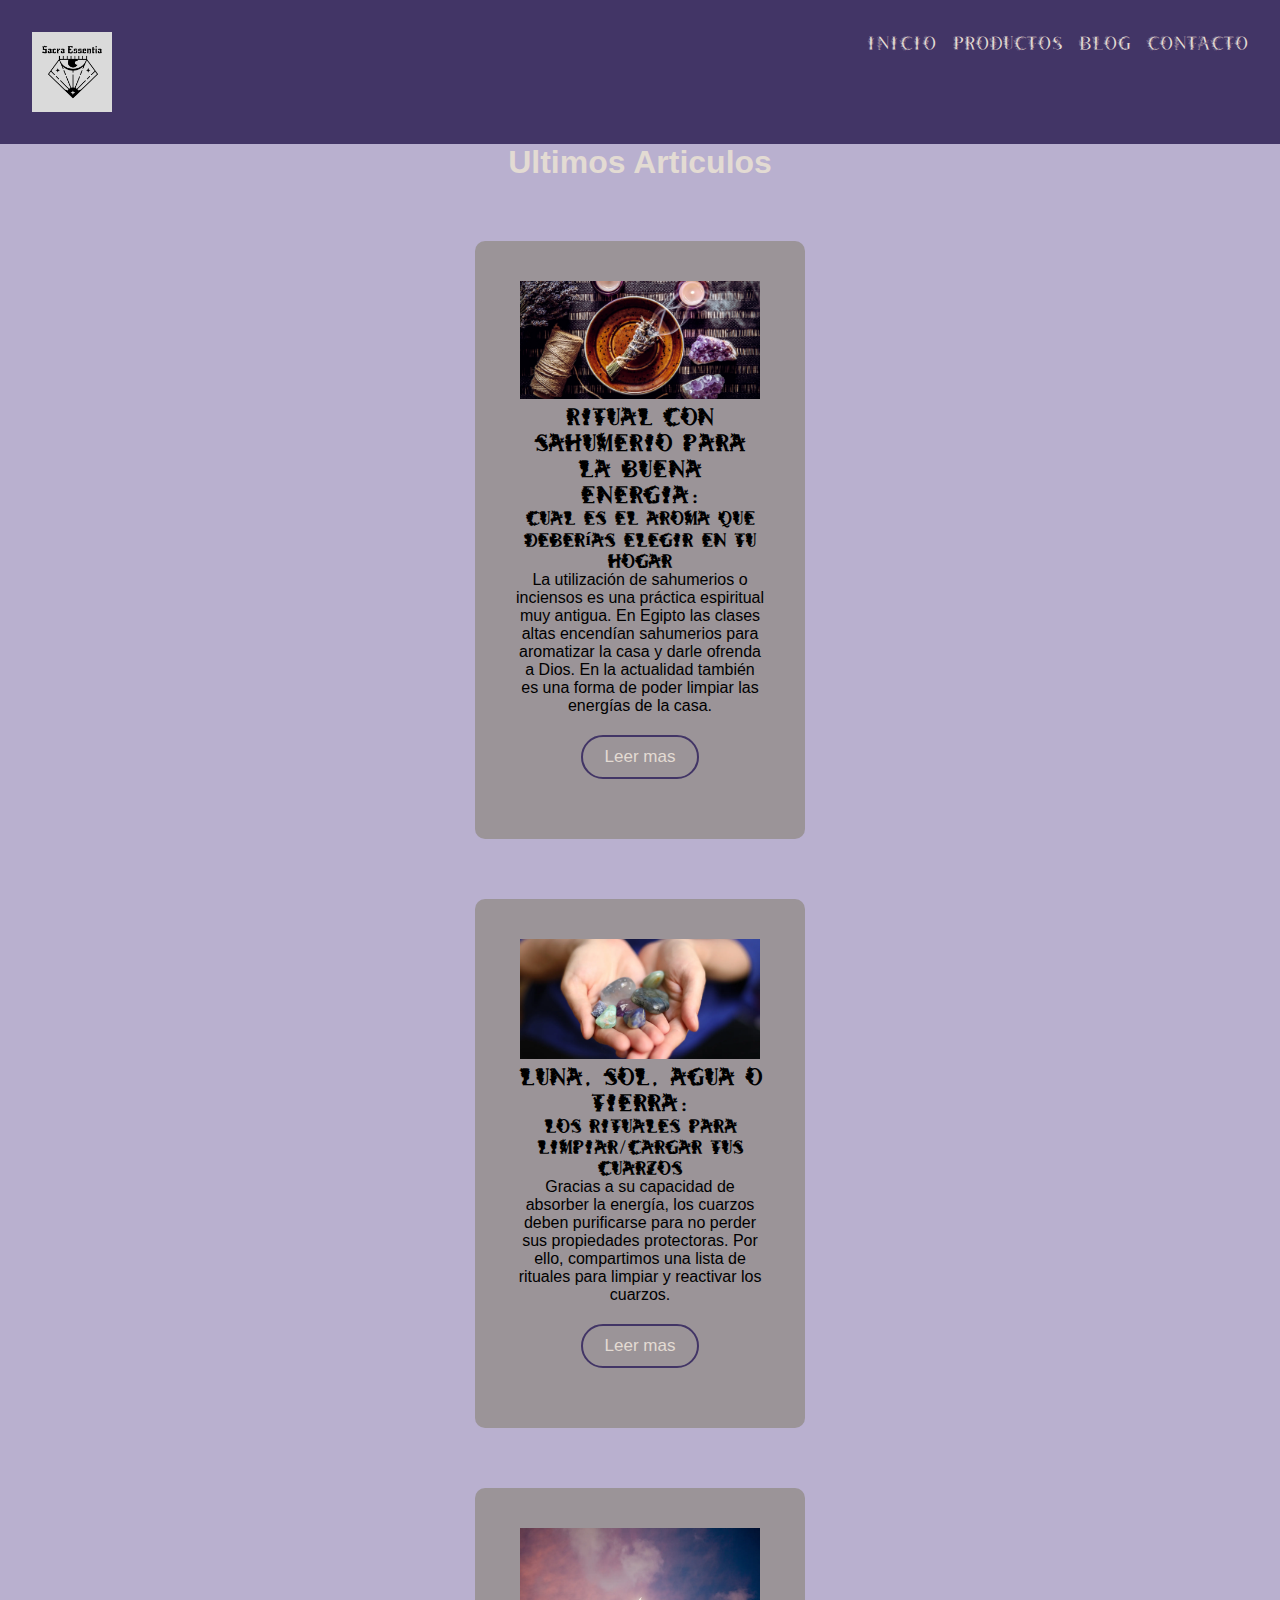
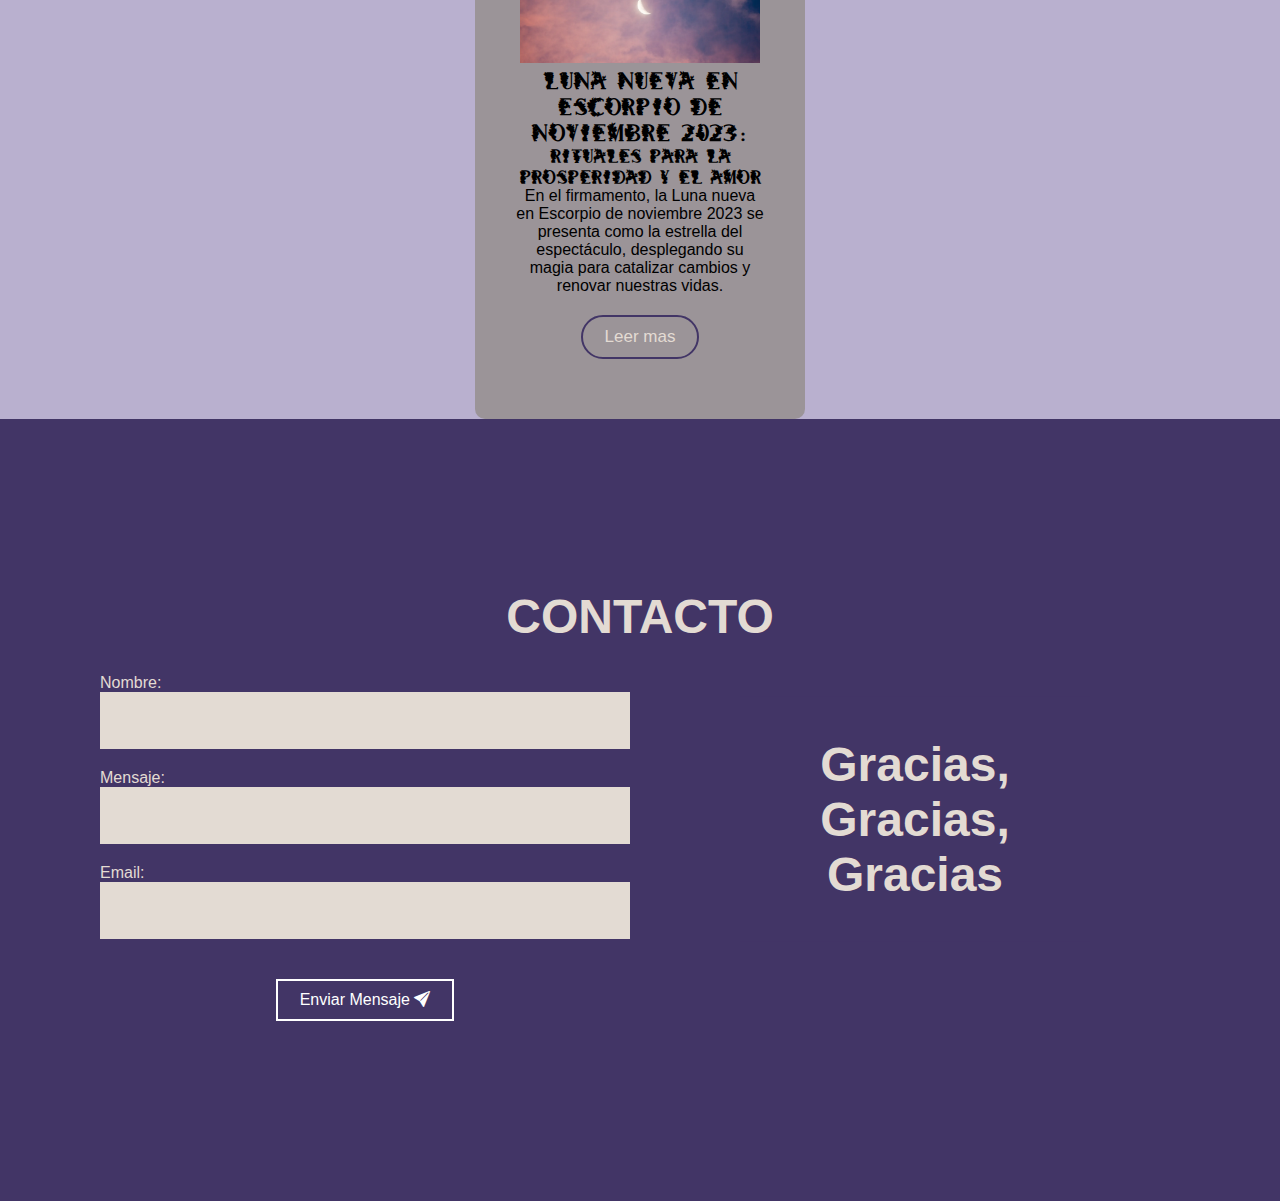
<file: index.html>
<!DOCTYPE html>
<html lang="en">
<head>
    <meta charset="UTF-8">
    <meta name="viewport" content="width=device-width, initial-scale=1.0">
    <title>Sacra Essentia</title>
    <link rel="stylesheet" href="https://cdn.jsdelivr.net/npm/bootstrap-icons@1.10.5/font/bootstrap-icons.css">
    <link rel="stylesheet" type="text/css" href="./css/estilos.css">
</head>
<body>
    <header>
        <img class="logo " src="./img/Logo SaEs.png">
        <button class="menu-abierto" id="abir"><i class="bi bi-list"></i></button>
		<nav class="nav" id="nav">
			<button class="menu-cerrado" id="cerrar"><i class="bi bi-x-square"></i></button>
            <ul class="nav-lista">
                <li><a href="index.html">Inicio</a></li>
                <li><a href="Productos.html">Productos</a></li>
                <li><a href="Blog.html">Blog</a></li>
                <li><a href="Contacto.html">Contacto</a></li>
            </ul>
        </nav>
    </header>
    <body>
		<section class="home" id="Home">
			<div class="container">
				<h1 class="subtitle">Ultimos Articulos</h1>
			<div class="container-table">
				<div class="card-container">
					<figure>
						<img class="image2" src="./img/Sahumerio.jpg" alt="">
					</figure>
					<div class="contenido">
					<h2>Ritual con sahumerio para la buena energia:</h2>
					<h3>cual es el aroma que deberías elegir en tu hogar</h3>
				    </div>
					<p>La utilización de sahumerios o inciensos es una práctica espiritual muy antigua. 
						En Egipto las clases altas encendían sahumerios para aromatizar la casa y darle ofrenda a Dios. 
						En la actualidad también es una forma de poder limpiar las energías de la casa.</p>
					<a class="bot" href="Blog.html">Leer mas</a>
				</div>
			</div>
				
			</div>
			<div class="container">
			<div class="container-table">
				<div class="card-container">
					<figure>
						<img class="image2" src="./img/Cuarzos.jpg" alt="">
					</figure>
					<div class="contenido">
					<h2>Luna, sol, agua o tierra:</h2>
					<h3>Los rituales para limpiar/cargar tus cuarzos</h3>
					</div>
					<p>Gracias a su capacidad de absorber la energía, 
					   los cuarzos deben purificarse para no perder sus propiedades protectoras. 
					   Por ello, compartimos una lista de rituales para limpiar y reactivar los cuarzos.</p>
					<a class="bot" href="#">Leer mas</a>
				</div>
			</div>
				
			</div>
			<div class="container">
			<div class="container-table">
				<div class="card-container">
					<figure>
						<img class="image2" src="./img/Luna Virgo.jpg" alt="">
					</figure>
					<div class="contenido">
					<h2>Luna nueva en Escorpio de noviembre 2023:</h2>
					<h3>Rituales para la prosperidad y el amor</h3>
					</div>
					<p>En el firmamento, la Luna nueva en Escorpio de noviembre 2023 se presenta como la estrella del espectáculo, 
						desplegando su magia para catalizar cambios y renovar nuestras vidas.</p>
					<a class="bot" href="#">Leer mas</a>
				</div>
			</div>
				
			</div>
		</section>

		<section class="contacto">
			<div class="contenido-seccion">
				<h2>CONTACTO</h2>
				<div class="fila">
					<div class="col">
						<form id="form">
							<div class="field">
								<label for="for_name">Nombre:</label>
								<input type="text" name="from_name" id="from_name">
							</div>
							<div class="field">
								<label for="message">Mensaje:</label>
								<input type="text" name="message" id="message">
							</div>
							<div class="field">
								<label for="email_id">Email:</label>
								<input type="text" name="email_id" id="email_id">
							</div>
							<button type="submit" id="button" value="Send Email">
								Enviar Mensaje <i class="bi bi-send-fill"></i>
								<span class="overlay"></span>
							</button>
						</form>
					</div>
					<div class="col">
						<div class="info">
							<h2>Gracias, Gracias, Gracias</h2>
						</div>
					</div>
				</div>
			</div>
		</section>
	</body>


    <script src="./js/funciones.js"></script>
</body>
</html>
</file>
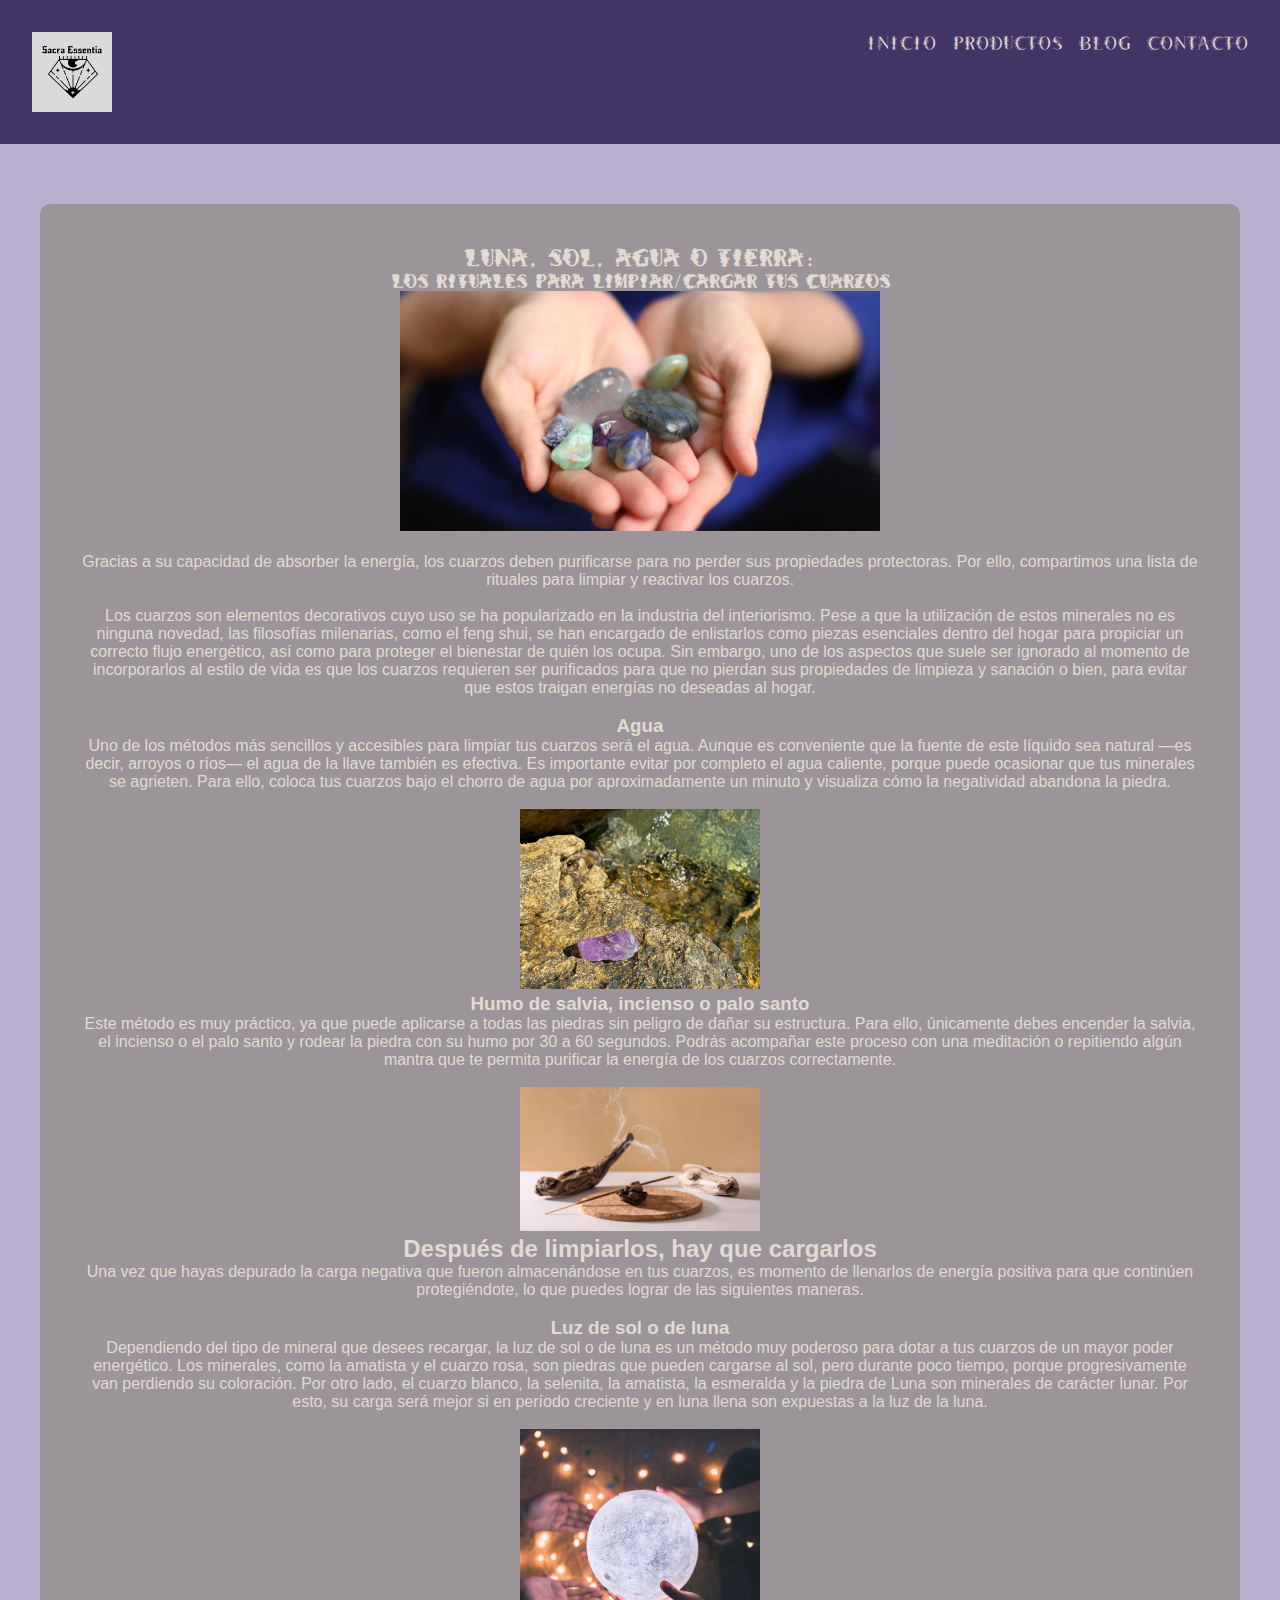
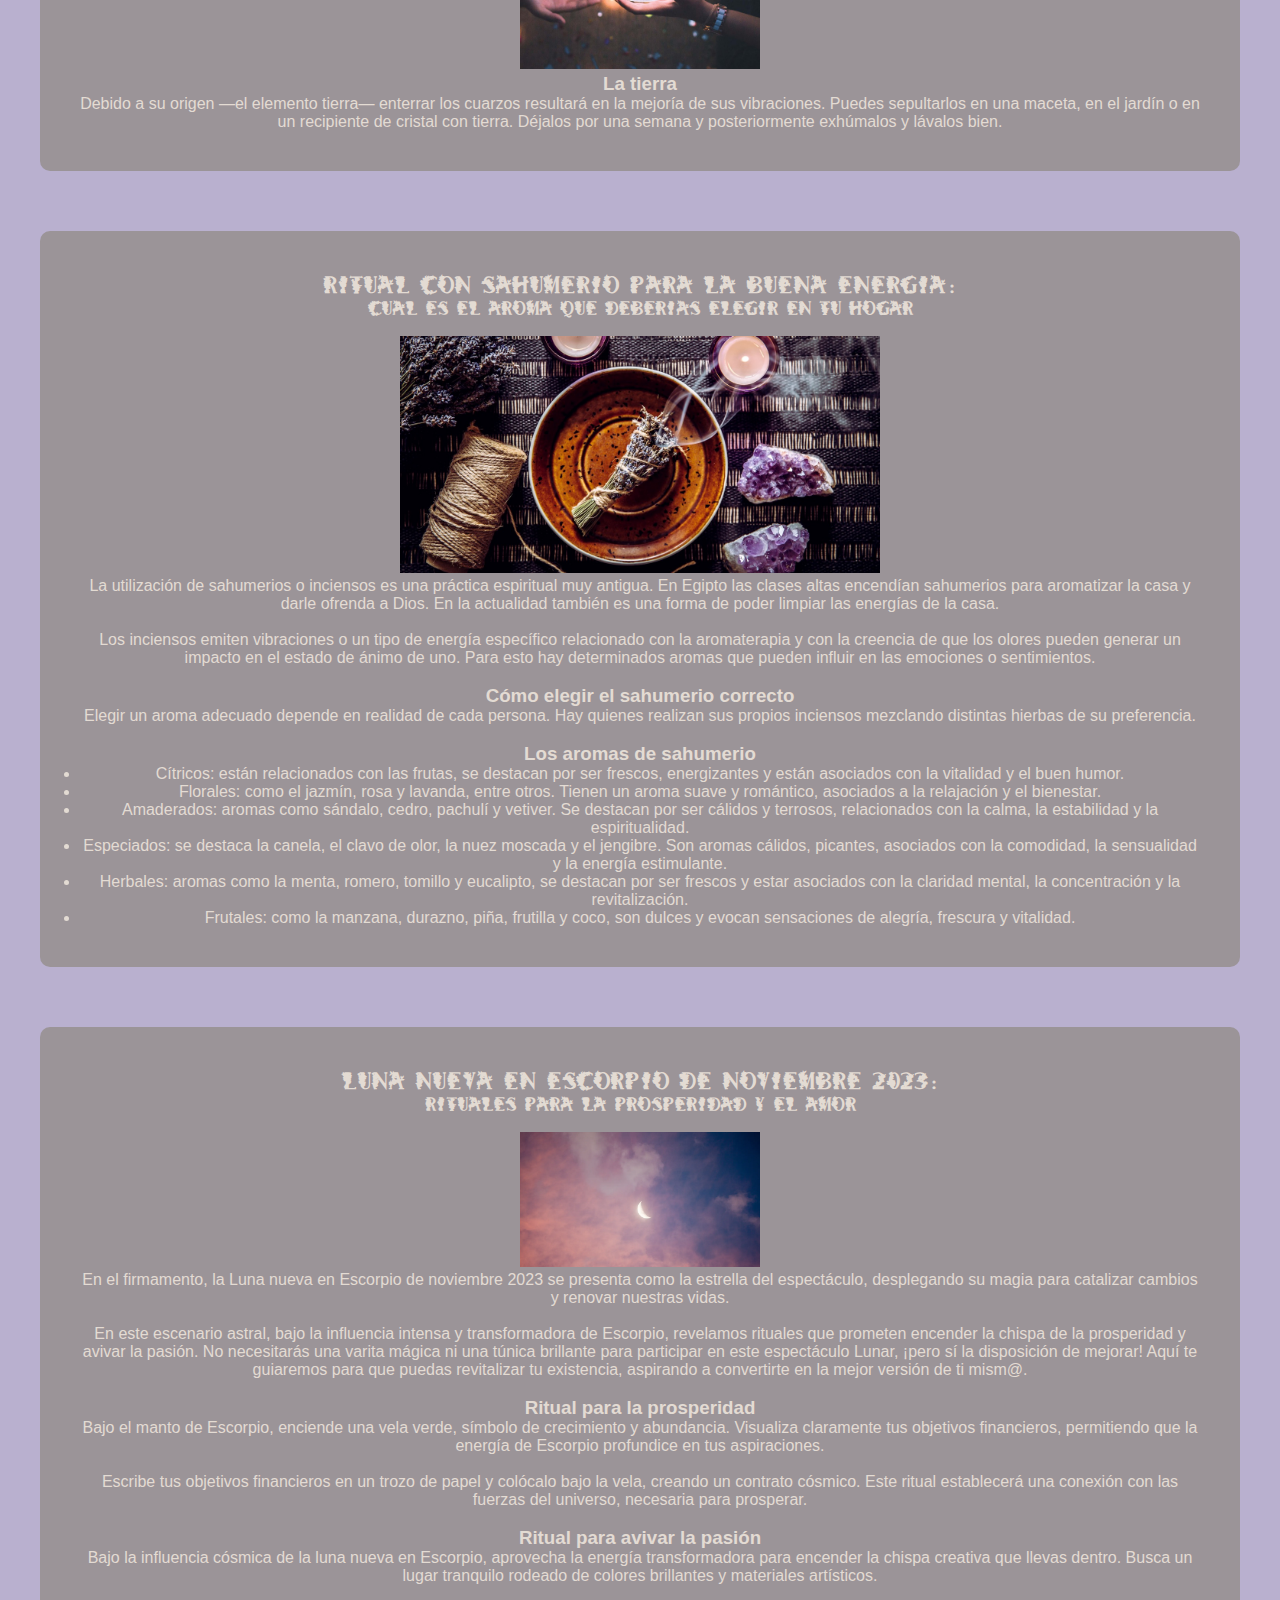
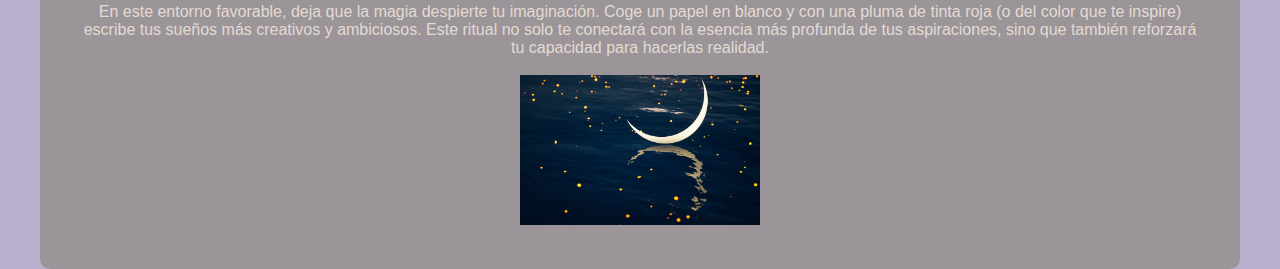
<file: Blog.html>
<!DOCTYPE html>
<html lang="en">
<head>
    <meta charset="UTF-8">
    <meta name="viewport" content="width=device-width, initial-scale=1.0">
    <title>Blog</title>
    <link rel="stylesheet" href="https://cdn.jsdelivr.net/npm/bootstrap-icons@1.10.5/font/bootstrap-icons.css">
    <link rel="stylesheet" type="text/css" href="./css/estilos.css">
</head>
<body>
    <header>
    <img class="logo " src="./img/Logo SaEs.png">
        <button class="menu-abierto" id="abir"><i class="bi bi-list"></i></button>
		<nav class="nav" id="nav">
			<button class="menu-cerrado" id="cerrar"><i class="bi bi-x-square"></i></button>
            <ul class="nav-lista">
                <li><a href="index.html">Inicio</a></li>
                <li><a href="Productos.html">Productos</a></li>
                <li><a href="Blog.html">Blog</a></li>
                <li><a href="Contacto.html">Contacto</a></li>
            </ul>
        </nav>
    </header>

    <body>
        <section class="blog" id="blog">
            <div class="container-b">
                <div class="container-table">
                    <div class="blog-container">
                        <div class="contenido">
                            <h2>Luna, sol, agua o tierra:</h2>
                            <h3>Los rituales para limpiar/cargar tus cuarzos</h3>
                        </div>
                        <figure>
                            <img class="image3" src="./img/Cuarzos.jpg" alt="">
                        </figure>
                        &nbsp;
                        <p>Gracias a su capacidad de absorber la energía, 
                           los cuarzos deben purificarse para no perder sus propiedades protectoras. 
                           Por ello, compartimos una lista de rituales para limpiar y reactivar los cuarzos.
                        </p>
                        &nbsp;
                        <p>
                            Los cuarzos son elementos decorativos cuyo uso se ha popularizado en la industria del interiorismo. 
                            Pese a que la utilización de estos minerales no es ninguna novedad, las filosofías milenarias, como el feng shui, 
                            se han encargado de enlistarlos como piezas esenciales dentro del hogar para propiciar un correcto flujo energético, 
                            así como para proteger el bienestar de quién los ocupa. Sin embargo, uno de los aspectos que suele ser ignorado al momento 
                            de incorporarlos al estilo de vida es que los cuarzos requieren ser purificados para que no pierdan sus propiedades de limpieza 
                            y sanación o bien, para evitar que estos traigan energías no deseadas al hogar.
                        </p>
                        &nbsp;
                        <p>
                            <h3 class="subtitle">Agua</h3>
                            Uno de los métodos más sencillos y accesibles para limpiar tus cuarzos será el agua. 
                            Aunque es conveniente que la fuente de este líquido sea natural —es decir, arroyos o ríos— el agua de la llave también es efectiva. 
                            Es importante evitar por completo el agua caliente, porque puede ocasionar que tus minerales se agrieten. Para ello, coloca tus cuarzos 
                            bajo el chorro de agua por aproximadamente un minuto y visualiza cómo la negatividad abandona la piedra.
                        </p>
                        &nbsp;
                        <figure>
                            <img class="image2" src="./img/Cuarzo Agua.jpg" alt="">
                        </figure>
                        <p>
                            <h3 class="subtitle">Humo de salvia, incienso o palo santo</h3>
                            Este método es muy práctico, ya que puede aplicarse a todas las piedras sin peligro de dañar su estructura. 
                            Para ello, únicamente debes encender la salvia, el incienso o el palo santo y rodear la piedra con su humo 
                            por 30 a 60 segundos. Podrás acompañar este proceso con una meditación o repitiendo algún mantra que te permita 
                            purificar la energía de los cuarzos correctamente.
                        </p>
                        &nbsp;
                        <figure>
                            <img class="image2" src="./img/Cuarzo Sahumerio.jpg" alt="">
                        </figure>
                        <p>
                            <h2 class="subtitle">Después de limpiarlos, hay que cargarlos</h2>
                            Una vez que hayas depurado la carga negativa que fueron almacenándose en tus cuarzos, 
                            es momento de llenarlos de energía positiva para que continúen protegiéndote, lo que puedes lograr de las siguientes maneras.
                        </p>
                        &nbsp;
                        <p>
                            <h3 class="subtitle">Luz de sol o de luna</h3>
                            Dependiendo del tipo de mineral que desees recargar, la luz de sol o de luna es un método muy poderoso para dotar a 
                            tus cuarzos de un mayor poder energético. Los minerales, como la amatista y el cuarzo rosa, son piedras que pueden cargarse al sol, 
                            pero durante poco tiempo, porque progresivamente van perdiendo su coloración. Por otro lado, el cuarzo blanco, la selenita, la amatista, 
                            la esmeralda y la piedra de Luna son minerales de carácter lunar. Por esto, su carga será mejor si en período creciente y en luna llena son expuestas a la luz de la luna.
                        </p>
                        &nbsp;
                        <figure>
                            <img class="image2" src="./img/Cuarzo Luna.jpg" alt="">
                        </figure>
                        <p>
                            <h3 class="subtitle">La tierra</h3>
                            Debido a su origen —el elemento tierra— enterrar los cuarzos resultará en la mejoría de sus vibraciones. Puedes sepultarlos en una maceta, 
                            en el jardín o en un recipiente de cristal con tierra. Déjalos por una semana y posteriormente exhúmalos y lávalos bien.
                        </p>
                    </div>
                </div>
            </div>

            <div class="container-b">
                <div class="container-table">
                    <div class="blog-container">
                        <div class="contenido">
                            <h2>Ritual con Sahumerio para la buena energia:</h2>
                            <h3>Cual es el aroma que deberias elegir en tu hogar</h3>
                        </div>
                        &nbsp;
                        <figure>
                            <img class="image3" src="./img/Sahumerio.jpg" alt="">
                        </figure>
                        <p>
                            La utilización de sahumerios o inciensos es una práctica espiritual muy antigua. 
						    En Egipto las clases altas encendían sahumerios para aromatizar la casa y darle ofrenda a Dios. 
						    En la actualidad también es una forma de poder limpiar las energías de la casa.
                        </p>
                        &nbsp;
                        <p>
                            Los inciensos emiten vibraciones o un tipo de energía específico relacionado con la 
                            aromaterapia y con la creencia de que los olores pueden generar un impacto en el estado 
                            de ánimo de uno. Para esto hay determinados aromas que pueden influir en las emociones o sentimientos.

                        </p>
                        &nbsp;
                        <p>
                            <h3 class="subtitle">Cómo elegir el sahumerio correcto</h3>
                            Elegir un aroma adecuado depende en realidad de cada persona. 
                            Hay quienes realizan sus propios inciensos mezclando distintas hierbas de su preferencia.

                        </p>
                        &nbsp;
                        <p>
                            <h3 class="subtitle">Los aromas de sahumerio</h3>
                            <ul>
                                <li>Cítricos: están relacionados con las frutas, 
                                    se destacan por ser frescos, energizantes y 
                                    están asociados con la vitalidad y el buen humor.</li>
                                <li>Florales: como el jazmín, rosa y lavanda, entre otros. 
                                    Tienen un aroma suave y romántico, asociados a 
                                    la relajación y el bienestar.</li>
                                <li>Amaderados: aromas como sándalo, cedro, pachulí y vetiver. 
                                    Se destacan por ser cálidos y terrosos, relacionados con 
                                    la calma, la estabilidad y la espiritualidad.</li>
                                <li>Especiados: se destaca la canela, el clavo de olor, 
                                    la nuez moscada y el jengibre. Son aromas cálidos, picantes, 
                                    asociados con la comodidad, la sensualidad y la energía estimulante. </li>
                                <li>Herbales: aromas como la menta, romero, tomillo y eucalipto, 
                                    se destacan por ser frescos y estar asociados con la claridad mental, 
                                    la concentración y la revitalización.</li>
                                <li>Frutales: como la manzana, durazno, piña, frutilla y coco, son dulces
                                     y evocan sensaciones de alegría, frescura y vitalidad.</li>
                            </ul>
                        </p>
                    </div>
                </div>
            </div>

            <div class="container-b">
                <div class="container-table">
                    <div class="blog-container">
                        <div class="contenido">
                        <h2>Luna nueva en Escorpio de noviembre 2023:</h2>
                        <h3>Rituales para la prosperidad y el amor</h3>
                        </div>
                        &nbsp;
                        <figure>
                            <img class="image2" src="./img/Luna Virgo.jpg" alt="">
                        </figure>
                        <p>
                            En el firmamento, la Luna nueva en Escorpio de noviembre 2023 se presenta como la estrella del espectáculo, 
                            desplegando su magia para catalizar cambios y renovar nuestras vidas.
                        </p>
                        &nbsp;
                        <p>
                            En este escenario astral, bajo la influencia intensa y transformadora de Escorpio, 
                            revelamos rituales que prometen encender la chispa de la prosperidad y avivar la pasión. 
                            No necesitarás una varita mágica ni una túnica brillante para participar en este 
                            espectáculo Lunar, ¡pero sí la disposición de mejorar! Aquí te guiaremos para que puedas 
                            revitalizar tu existencia, aspirando a convertirte en la mejor versión de ti mism@.

                        </p>
                        &nbsp;
                        <p>
                            <h3 class="subtitle">Ritual para la prosperidad</h3>
                            Bajo el manto de Escorpio, enciende una vela verde, símbolo de crecimiento y abundancia. 
                            Visualiza claramente tus objetivos financieros, permitiendo que la energía de Escorpio 
                            profundice en tus aspiraciones.

                        </p>
                        &nbsp;
                        <p>
                            Escribe tus objetivos financieros en un trozo de papel y colócalo bajo la vela, 
                            creando un contrato cósmico. Este ritual establecerá una conexión con las fuerzas 
                            del universo, necesaria para prosperar.
                        </p>
                        &nbsp;
                        <p>
                            <h3 class="subtitle">Ritual para avivar la pasión</h3>
                            Bajo la influencia cósmica de la luna nueva en Escorpio, aprovecha la energía 
                            transformadora para encender la chispa creativa que llevas dentro. Busca un lugar 
                            tranquilo rodeado de colores brillantes y materiales artísticos.
                        </p>
                        &nbsp;
                        <p>
                            En este entorno favorable, deja que la magia despierte tu imaginación. 
                            Coge un papel en blanco y con una pluma de tinta roja (o del color que te inspire) 
                            escribe tus sueños más creativos y ambiciosos. Este ritual no solo te conectará 
                            con la esencia más profunda de tus aspiraciones, sino que también reforzará tu 
                            capacidad para hacerlas realidad.

                        </p>
                        &nbsp;
                        <figure>
                            <img class="image2" src="./img/luna_nueva.jpg" alt="">
                        </figure>
                    </div>
                </div>
            </div>
        </section>
        
    </body>
    <script src="./js/funciones.js"></script>
</body>
</html>
</file>
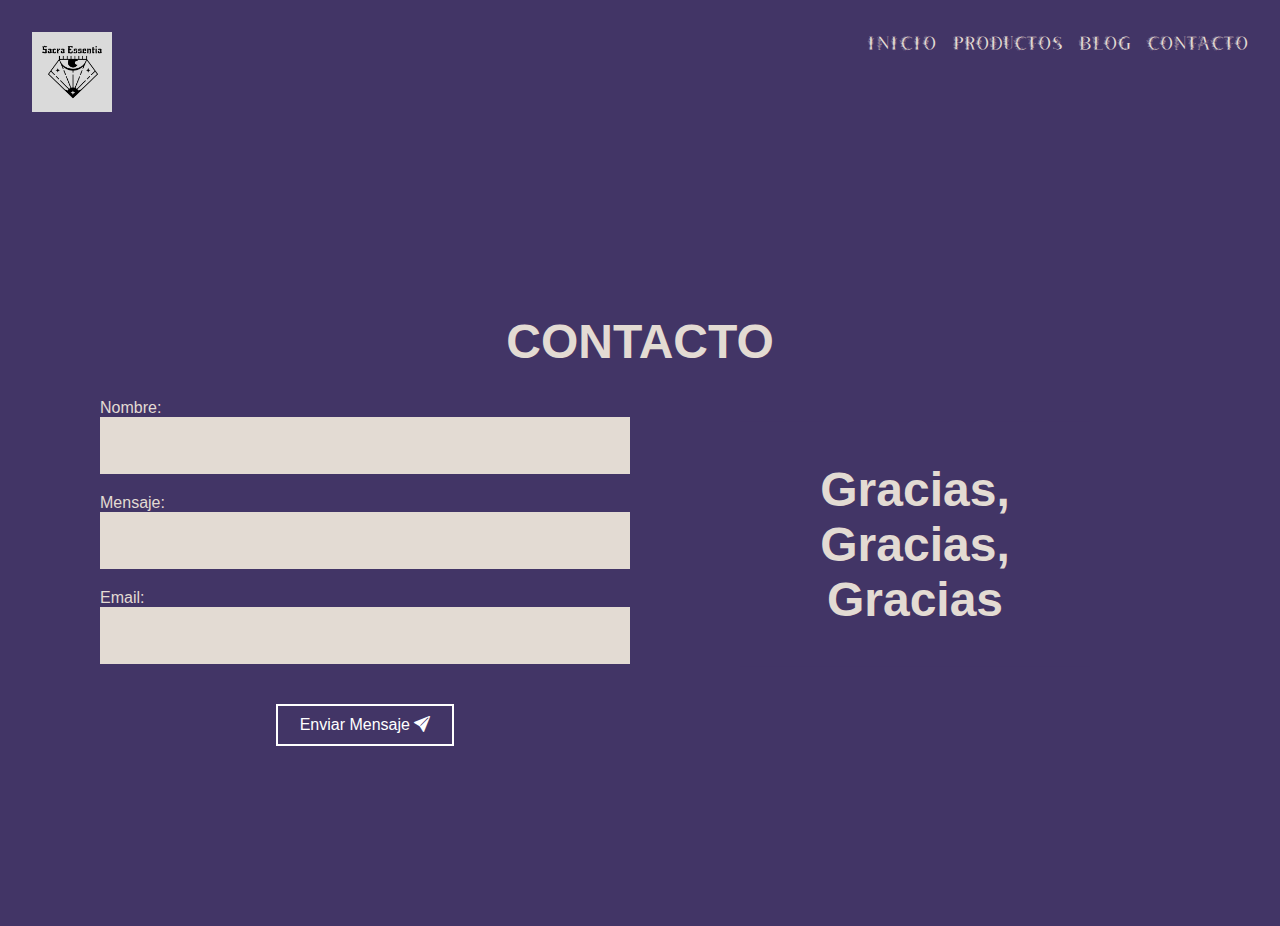
<file: Contacto.html>
<!DOCTYPE html>
<html lang="en">
<head>
    <meta charset="UTF-8">
    <meta name="viewport" content="width=device-width, initial-scale=1.0">
    <title>Contacto</title>
    <link rel="stylesheet" href="https://cdn.jsdelivr.net/npm/bootstrap-icons@1.10.5/font/bootstrap-icons.css">
    <link rel="stylesheet" type="text/css" href="./css/estilos.css">
</head>
<body>
    <header>
        <img class="logo " src="./img/Logo SaEs.png">
        <button class="menu-abierto" id="abir"><i class="bi bi-list"></i></button>
		<nav class="nav" id="nav">
			<button class="menu-cerrado" id="cerrar"><i class="bi bi-x-square"></i></button>
            <ul class="nav-lista">
                <li><a href="index.html">Inicio</a></li>
                <li><a href="Productos.html">Productos</a></li>
                <li><a href="Blog.html">Blog</a></li>
                <li><a href="Contacto.html">Contacto</a></li>
            </ul>
        </nav>
    </header>

    <body>
        <section class="contacto">
            <div class="contenido-seccion">
                <h2>CONTACTO</h2>
                <div class="fila">
                    <div class="col">
                        <form id="form">
                            <div class="field">
                                <label for="for_name">Nombre:</label>
                                <input type="text" name="from_name" id="from_name">
                            </div>
                            <div class="field">
                                <label for="message">Mensaje:</label>
                                <input type="text" name="message" id="message">
                            </div>
                            <div class="field">
                                <label for="email_id">Email:</label>
                                <input type="text" name="email_id" id="email_id">
                            </div>
                            <button type="submit" id="button" value="Send Email">
                                Enviar Mensaje <i class="bi bi-send-fill"></i>
                                <span class="overlay"></span>
                            </button>
                        </form>
                    </div>
                    <div class="col">
                        <div class="info">
                            <h2>Gracias, Gracias, Gracias</h2>
                        </div>
                    </div>
                </div>
            </div>
        </section>
    </body>
    <script src="./js/funciones.js"></script>
</body>
</html>
</file>
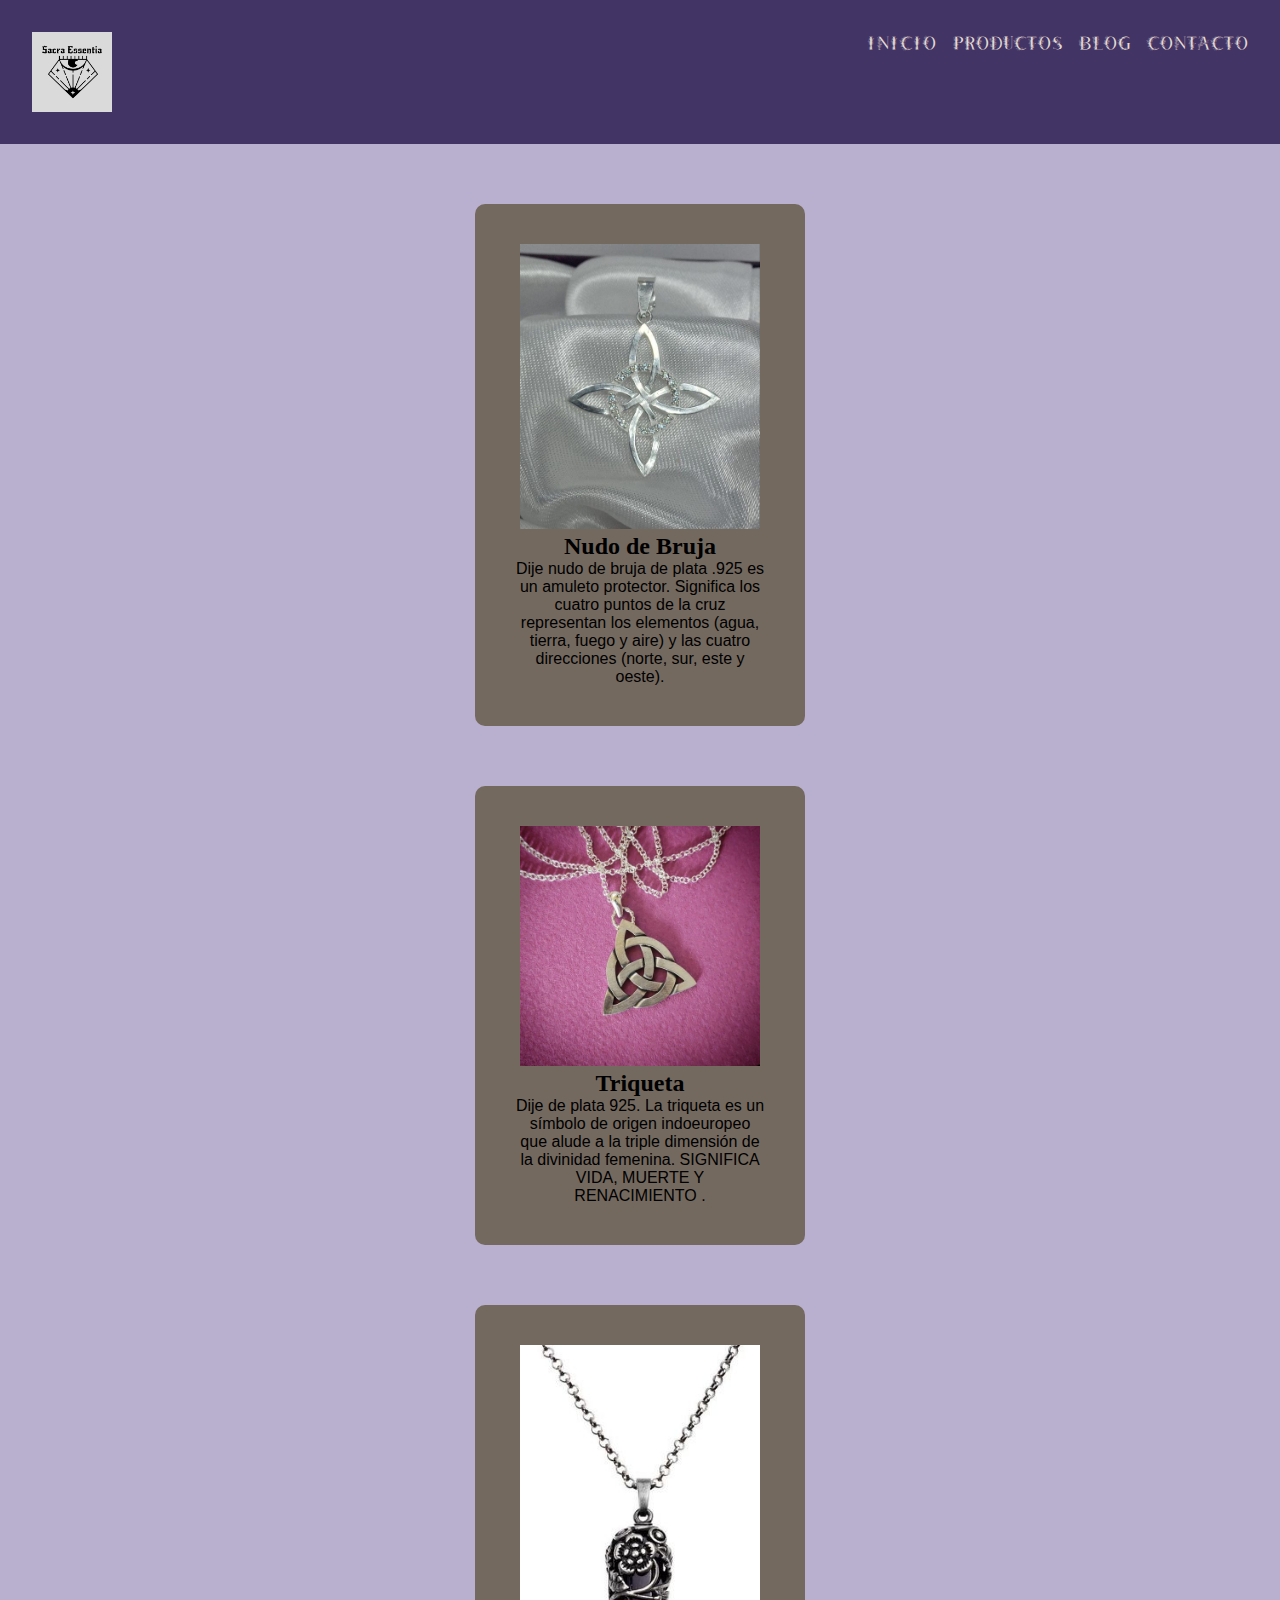
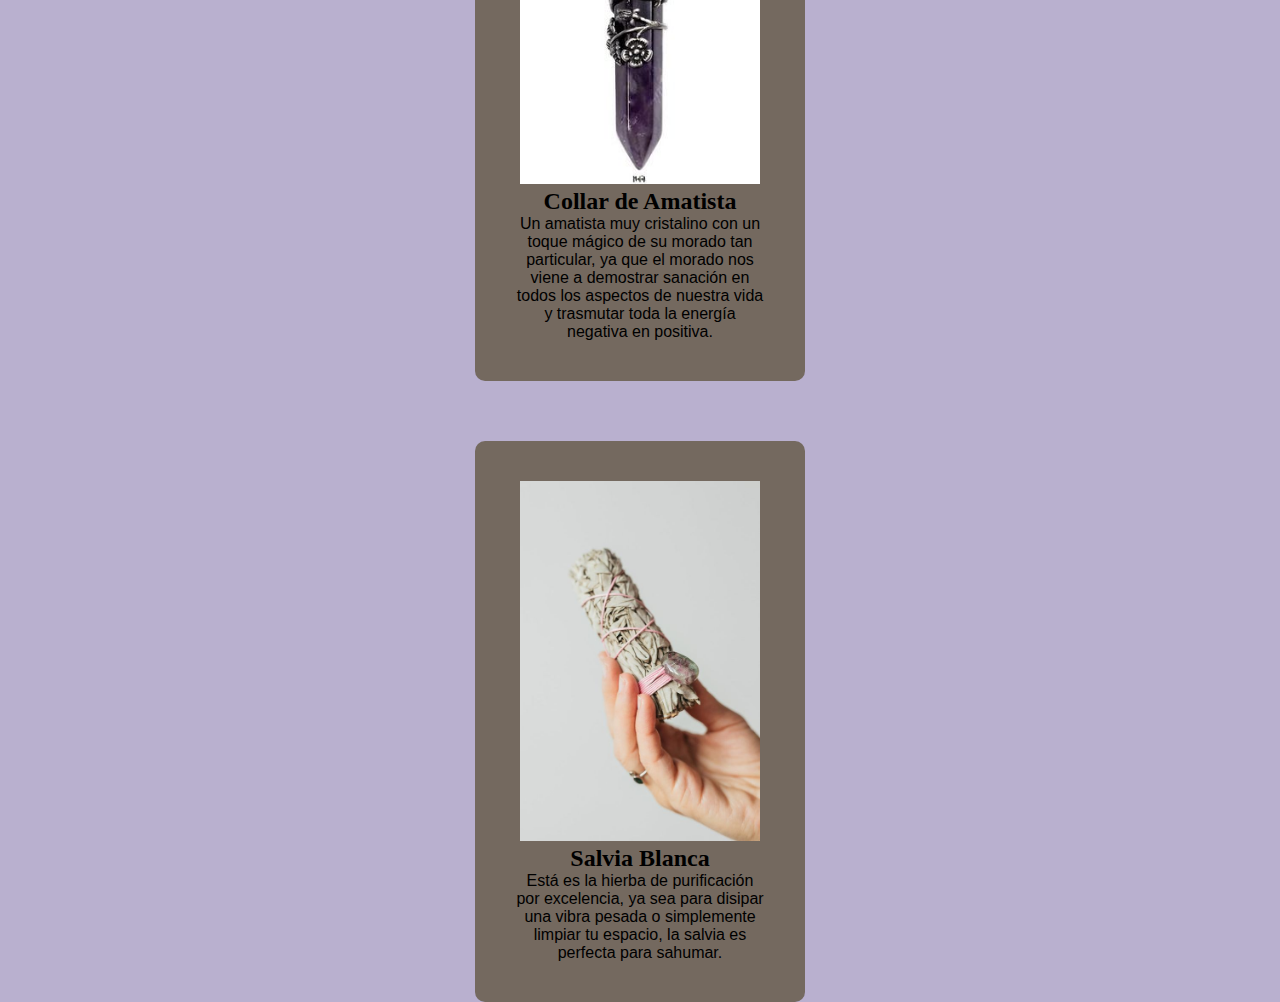
<file: Productos.html>
<!DOCTYPE html>
<html lang="en">
<head>
    <meta charset="UTF-8">
    <meta name="viewport" content="width=device-width, initial-scale=1.0">
    <title>Productos</title>
    <link rel="stylesheet" href="https://cdn.jsdelivr.net/npm/bootstrap-icons@1.10.5/font/bootstrap-icons.css">
    <link rel="stylesheet" type="text/css" href="./css/estilos.css">
</head>
<body>
    <header>
        <img class="logo " src="./img/Logo SaEs.png">
        <button class="menu-abierto" id="abir"><i class="bi bi-list"></i></button>
		<nav class="nav" id="nav">
			<button class="menu-cerrado" id="cerrar"><i class="bi bi-x-square"></i></button>
            <ul class="nav-lista">
                <li><a href="index.html">Inicio</a></li>
                <li><a href="Productos.html">Productos</a></li>
                <li><a href="Blog.html">Blog</a></li>
                <li><a href="Contacto.html">Contacto</a></li>
            </ul>
        </nav>
    </header>

    <body>
        <section class="productos" id="prod">
            <div class="container">
                <div class="container-table">
                    <div class="card-containerp">
                        <figure>
                            <img class="image2" src="./img/Nudo Bruja.jpg" alt="">
                        </figure>
                        <div class="tproductos">
                        <h2>Nudo de Bruja</h2>
                        </div>
                        <p>Dije nudo de bruja de plata .925 es un amuleto protector. 
                            Significa  los cuatro puntos de la cruz representan los elementos 
                            (agua, tierra, fuego y aire) y las cuatro direcciones (norte, sur, este y oeste).</p>
                    </div>
                </div>

                <div class="container-table">
                    <div class="card-containerp">
                        <figure>
                            <img class="image2" src="./img/Triqueta.jpg" alt="">
                        </figure>
                        <div class="tproductos">
                        <h2>Triqueta</h2>
                        </div>
                        <p>Dije de plata 925. La triqueta es un símbolo de origen indoeuropeo que alude a la triple dimensión de la divinidad femenina. 
                            SIGNIFICA VIDA, MUERTE Y RENACIMIENTO . </p>
                    </div>
                </div>

                <div class="container-table">
                    <div class="card-containerp">
                        <figure>
                            <img class="image2" src="./img/Collar Amatista.jpg" alt="">
                        </figure>
                        <div class="tproductos">
                        <h2>Collar de Amatista</h2>
                        </div>
                        <p>Un amatista muy cristalino con un toque mágico de su morado tan particular, 
                            ya que el morado nos viene a demostrar sanación en todos los aspectos de nuestra vida y 
                            trasmutar toda la energía negativa en positiva.</p>
                    </div>
                </div>

                <div class="container-table">
                    <div class="card-containerp">
                        <figure>
                            <img class="image2" src="./img/Salvia.jpg" alt="">
                        </figure>
                        <div class="tproductos">
                        <h2>Salvia Blanca</h2>
                        </div>
                        <p>Está es la hierba de purificación por excelencia, 
                            ya sea para disipar una vibra pesada o simplemente limpiar tu espacio, 
                            la salvia es perfecta para sahumar.</p>
                    </div>
                </div>
        </section>
    </body>

    <script src="./js/funciones.js"></script>
</body>
</html>
</file>
<file: css/estilos.css>
@font-face {
    font-family: Menu;
    src: url(Plante.ttf);

}
*{
    margin: 0;
    padding: 0;
    box-sizing: border-box;
}

header{
    display: flex;
    justify-content: space-between;
    padding: 2rem;
    background-color: rgb(66, 53, 102);
}

.logo{
    max-width: 5rem;
    align-items: center;
}

.nav-lista{
    display: flex;
    list-style-type: none;
    gap: 1rem;
}

.nav-lista li a{
    text-decoration: none;
    color: rgb(227, 219, 211);
    font-size: larger;
    font-family: Menu;
    font-weight: lighter;
}

.menu-abierto,
 	.menu-cerrado{
		display: none;


	}

.container{
	width: 100%;
	max-width: 1200px;
	margin: 0 auto;
	overflow: hidden;
	text-align: center;
}
.container-b{
	width: 100%;
	max-width: 1200px;
	margin: 0 auto;
	overflow: hidden;
	text-align: center;
    color: rgb(227, 219, 211);
}
.home{
	background-color: rgb(185, 176, 207);
}
.blog{
    background-color: rgb(185, 176, 207);
}
.productos{
    background-color: rgb(185, 176, 207);
}
.container-table{
	padding-top: 60px;
	display: flex;
	flex-wrap: wrap;
	gap: 3em;
	justify-content: space-evenly;
	align-items: center;

}
.subtitle{
	color: rgb(227, 219, 211);
	font-family: sans-serif;
}
.card-container{
	background-color: rgb(155, 148, 152);
	text-align: center;
	border-radius: 10px;
	width: 330px;
	padding: 40px;
	font-family: sans-serif;
}
.card-containerp{
	background-color: rgb(116, 105, 95);
	text-align: center;
	border-radius: 10px;
	width: 330px;
	padding: 40px;
	font-family: sans-serif;
}
.contenido{
    font-family: Menu;
    font-weight: lighter;

}
.tproductos{
    font-family: fantasy;
}
.blog-container{
	background-color: rgb(155, 148, 152);
	text-align: center;
	border-radius: 10px;
	width: max-content;
	padding: 40px;
	font-family: sans-serif;
}
.bot{
	border: 2px solid rgb(66, 53, 102);
	border-radius: 50px;
	width: fit-content;
	font-size: 17px;
	font-family: sans-serif;
	margin: 20px auto;
	padding: 10px 22px;
	display: block;
	text-decoration: none;
	color: rgb(227, 219, 211);
}
.bot:hover{
	background: rgb(227, 219, 211);
	color: rgb(155, 148, 152);
}

.image2{
	max-width: 15rem;
}
.image3{
	max-width: 30rem;
}
.contacto{
    background-color: rgb(66, 53, 102);
    color: rgb(227, 219, 211);
    padding: 150px 0;
    font-family: sans-serif;
}
.contacto .contenido-seccion{
    max-width: 1100px;
    margin: auto;
}

.contacto form{
    display: grid;
    grid-column: 1 / 3;
}

.contacto h2{
    font-size: 48px;
    font-family: sans-serif;
    text-align: center;
    padding: 20px 0;
}

.contacto .fila{
    display: flex;
}

.contacto .col{
    width: 50%;
    padding: 10px;
    position: relative;
}

.contacto .col .info{
    position: absolute;
    top: 40%;
    background-color:  rgb(66, 53, 102);
    padding: 20px;
    width: 350px;
    left: 50%;
    transform: translate(-50%,-50%);
    margin-bottom: 20px;
}

.contacto .col input{
    display: block;
    width: 100%;
    padding: 18px;
    border: none;
    margin-bottom: 20px;
    background-color: rgb(227, 219, 211);
    color: rgb(155, 148, 152);
    font-size: 18px;
}

.contacto button{
    cursor: pointer;
    background-color: transparent;
    border: 2px solid #fff;
    width: fit-content;
    display: block;
    margin: 20px auto;
    padding: 10px 22px;
    font-size: 16px;
    color: #fff;
    position: relative;
    z-index: 10;
}

.contacto button .overlay{
    position: absolute;
    top: 0;
    left: 0;
    width: 0;
    height: 100%;
    background-color: rgb(185, 176, 207);
    z-index: -1;
    transition: 1s;
}

.contacto button:hover .overlay{
    width: 100%;
}

@media screen and (max-widht: 800px) {
    .contacto, .contenido-seccion, .col, .fila{
        width: auto;
        margin: auto;
    }

    .contacto .fila{
        display: block;
    }

    .contacto .fila .col{
        width: 100%;
        margin-top: 100px;
    }
}

 @media screen and (max-width: 550px){
 	.menu-abierto,
 	.menu-cerrado{
 		display: block;
 		border: 0;
 		font-size: 1.25rem;
 		background-color: transparent;
 		cursor: pointer;
 		color: aliceblue;
 	}
 	.nav{
 		opacity: 0;
 		visibility: hidden;

 		display: flex;
 		flex-direction: column;
 		align-items: end;
 		gap: 1rem;
		position: absolute;
		top: 0;
		right: 0;
		bottom: 0;
		background-color: rgb(52, 41, 82);
		padding: 2rem;
		box-shadow: 0 0 0 100vmax rgba(0, 0, 5,);
 	}
	
	.nav.visible{
		opacity: 1;
		visibility: visible;
	}
	.nav-listas{
		flex-direction: column;
		align-items: end;
	}
	.nav-listas li a{
		color: rgb(24, 92, 238);
	}

 	.home, .container, .card-container{
		width: auto;
		margin: auto;
	}
    .blog, .blog-container{
        width: auto;
        margin: auto;
    }

 }
</file>
